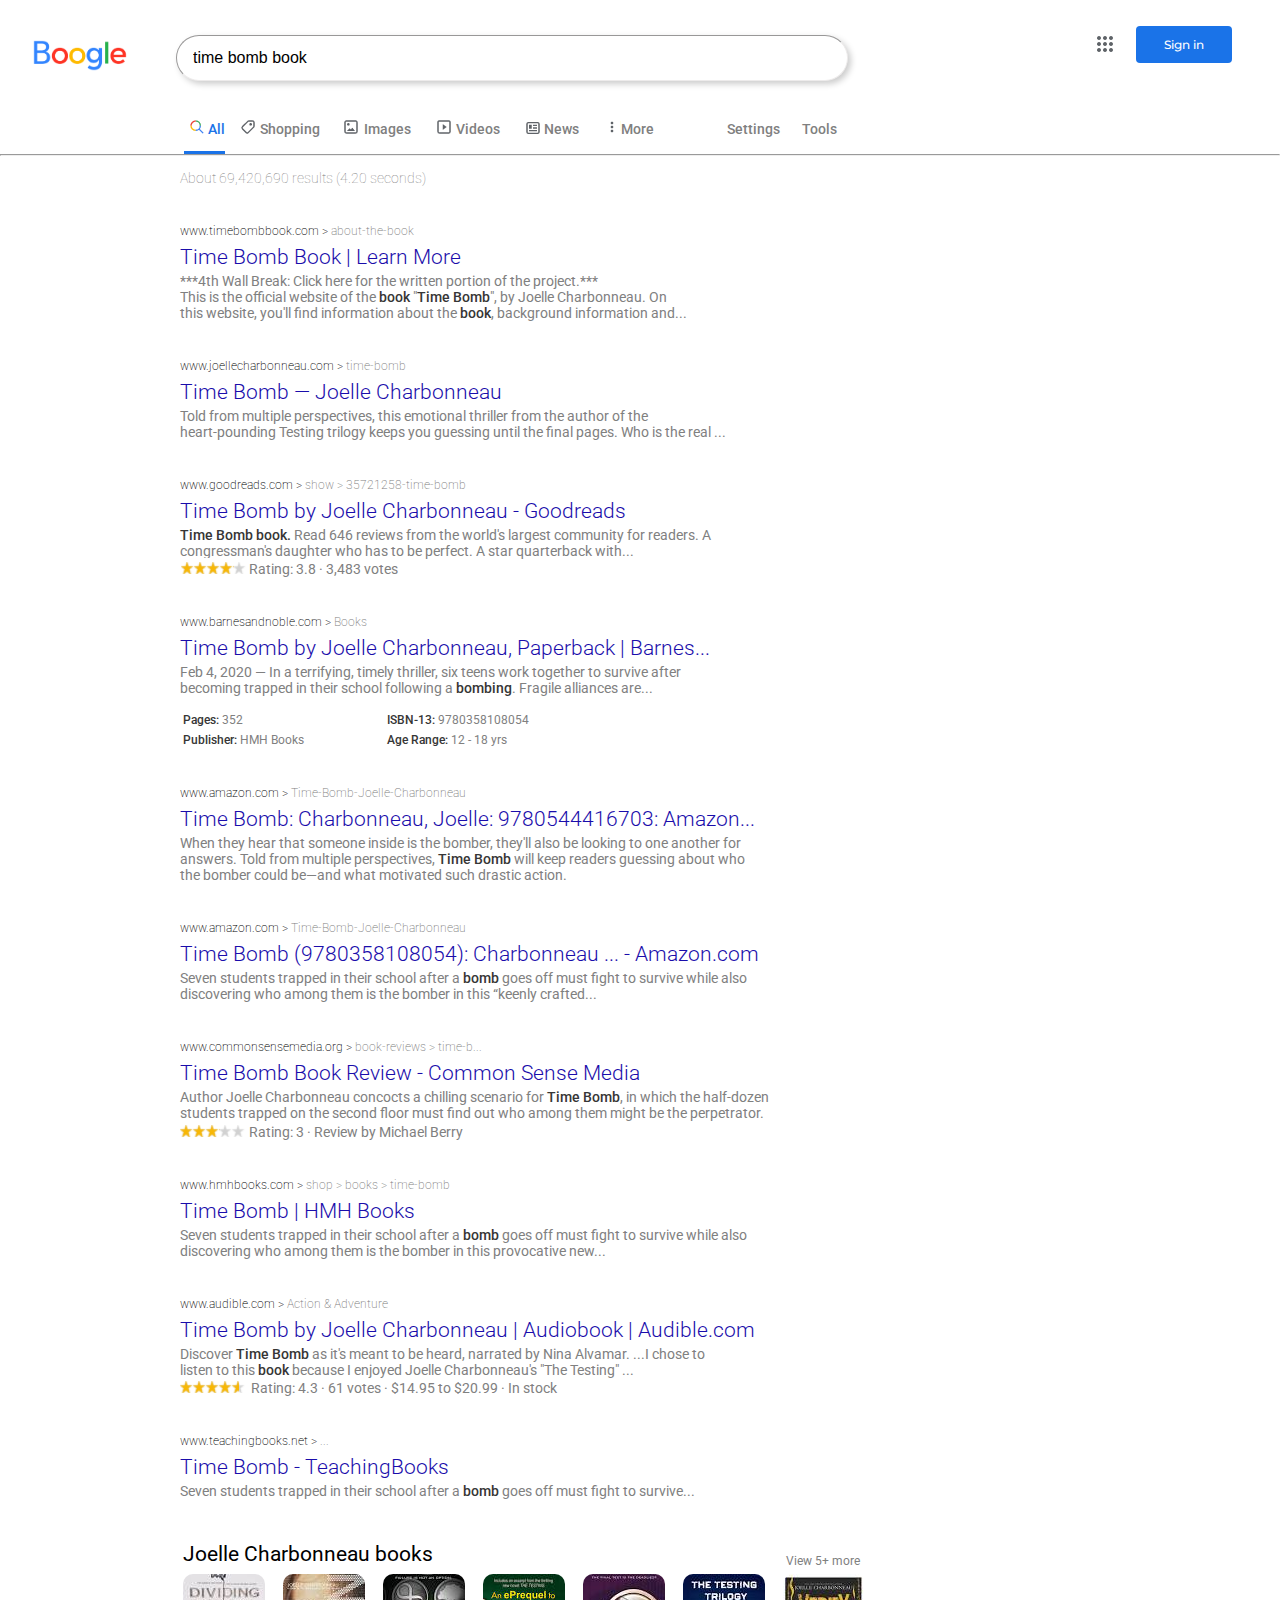
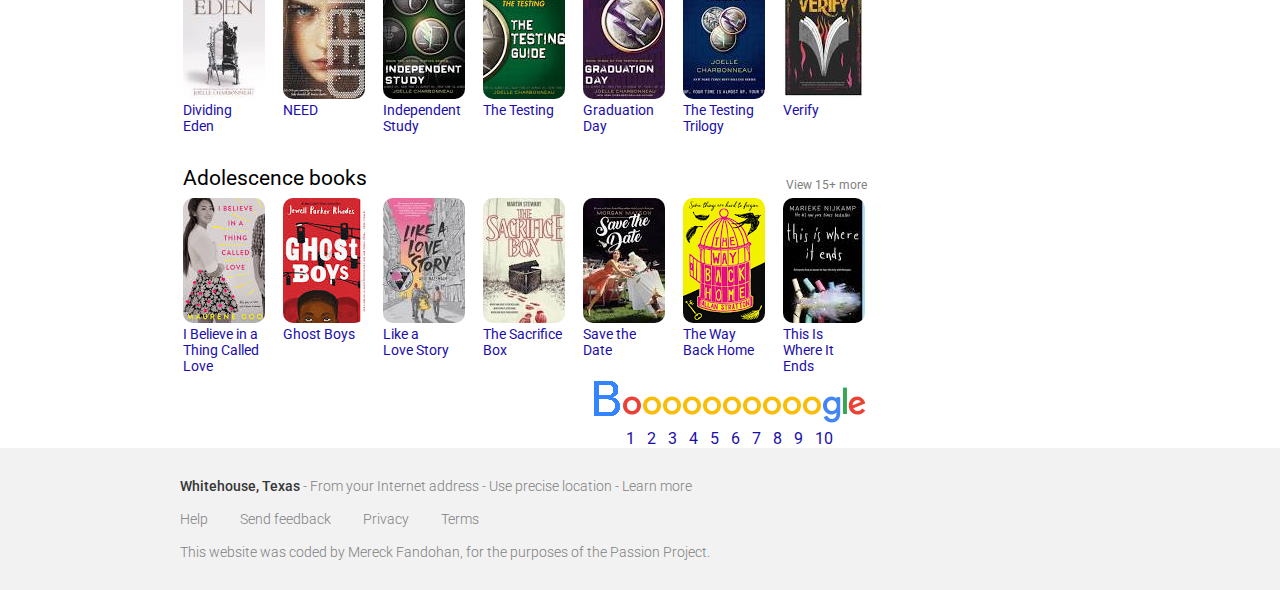
<file: index.html>
<!doctype html>
  <head>
    <title>time bomb book - Boogle Search</title>
    <link href="css/style.css" rel="stylesheet" type="text/css"/>
    <link href="img/favicon.png" rel="icon" type="text/css"/>
    <link rel="preconnect" href="https://fonts.gstatic.com">
    <link href="https://fonts.googleapis.com/css2?family=Montserrat:wght@400;500&family=Open+Sans:wght@300;400&family=Roboto:wght@400;500&display=swap" rel="stylesheet">
  </head>
  <body>
    <header>
      <a href="#"><img class="home-logo" src="img/home-logo.png"></a>
      <form>
        <input type="text" id="search-box" value="time bomb book">
      </form>
      <a href="https://www.google.com/intl/en/about/products?tab=wh">
        <div class="dots-img">
          <img src="img/9dots.png"></a>
        </div>
        <div class="sign-in">
          <a class="sign-in-button" href="https://accounts.google.com/ServiceLogin?hl=en&passive=true&continue=https://www.google.com/search%3Fq%3Dtime%2Bbomb%2Bbook%26oq%3Dtime%2Bbomb%2Bbook%26aqs%3Dchrome..69i57.2250j0j1%26sourceid%3Dchrome%26ie%3DUTF-8&ec=GAZAAQ">
          Sign in</a>
        </div>
        <ul class="navigation">
          <li id="active-navigation-link"><a href="#"><img src="img/searchiconall.png">All</a></li>
          <li class="navigation-link"><a href="#"><img src="img/shoppingiconall.png">Shopping</a></li>
          <li class="navigation-link"><a href="#"><img src="img/imagesiconall.png">Images</a></li>
          <li class="navigation-link"><a href="#"><img src="img/videosiconall.png">Videos</a></li>
          <li class="navigation-link"><a href="#"><img src="img/newsiconall.png">News</a></li>
          <li class="navigation-link"><a href="#"><img src="img/moreiconall.png">More</a></li>
          <li class="navigation-link--settings"><a href="#">Settings</a></li>
          <li class="navigation-link--tools"><a href="#">Tools</a></li>
        </ul>
      </header>
    <hr>
    <section>
      <h3 class="subtitle">About 69,420,690 results (4.20 seconds)</h3>
      <div class="results-container"><a href="website.html">
        <h3 class="results-website">www.timebombbook.com > <span id="grey-color">about-the-book</span></h3>
        <h3 class="results-website-title">Time Bomb Book | Learn More</h3></a>
        <p class="results-description">***4th Wall Break: Click here for the written portion of the
          project.***<br>This is the official website of the <span id="search-bold-term">book</span> "<span id="search-bold-term">Time Bomb</span>", by Joelle Charbonneau.
          On <br> this website, you'll find information about the <span id="search-bold-term">book</span>, background information and...</p>
      </div>
      <div class="results-container"><a href="http://www.joellecharbonneau.com/time-bomb">
        <h3 class="results-website">www.joellecharbonneau.com > <span id="grey-color"> time-bomb</span></h3>
        <h3 class="results-website-title">Time Bomb — Joelle Charbonneau</h3></a>
        <p class="results-description">Told from multiple perspectives, this emotional thriller
          from the author of the <br> heart-pounding Testing trilogy keeps you guessing until the final
          pages. Who is the real ...</p>
        </div>
      <div class="results-container"><a href="https://www.goodreads.com/book/show/35721258-time-bomb">
        <h3 class="results-website">www.goodreads.com > <span id="grey-color"> show > 35721258-time-bomb </h3>
        <h3 class="results-website-title">Time Bomb by Joelle Charbonneau - Goodreads</h3></a>
        <p class="results-description"><span id="search-bold-term">Time Bomb book.</span> Read 646 reviews from
          the world's largest community for readers. A <br>congressman's daughter who has to be perfect. A star quarterback
          with...<br><img class="rating-img" src="img/3.7-4.3rating.png"> Rating: 3.8 · ‎3,483 votes</p>
      </div>
      <div class="results-container"><a href="https://www.barnesandnoble.com/w/time-bomb-joelle-charbonneau/1126791943">
        <h3 class="results-website">www.barnesandnoble.com > <span id="grey-color"> Books</span></h3>
        <h3 class="results-website-title">Time Bomb by Joelle Charbonneau, Paperback | Barnes...</h3></a>
        <p class="results-description">Feb 4, 2020 — In a terrifying, timely thriller, six teens work together
          to survive after <br> becoming trapped in their school following a <span id="search-bold-term">bombing</span>.
          Fragile alliances are...</p>
        <table>
          <tr>
            <td style="width:200px;"class="data-table-text"><span id="search-bold-term">Pages:</span> 352</td>
            <td class="data-table-text"><span id="search-bold-term">ISBN-13:</span> 9780358108054</td>
          </tr>
        </table>
        <table>
          <tr>
            <td style="width:200px;" class="data-table-text"><span id="search-bold-term">Publisher:</span> HMH Books</td>
            <td class="data-table-text"><span id="search-bold-term">Age Range:</span> 12 - 18 yrs</td>
          </tr>
        </table>
      </div>
      <div class="results-container"><a href="https://www.amazon.com/Time-Bomb-Joelle-Charbonneau/dp/0544416708">
        <h3 class="results-website">www.amazon.com > <span id="grey-color"> Time-Bomb-Joelle-Charbonneau</span></h3>
        <h3 class="results-website-title">Time Bomb: Charbonneau, Joelle: 9780544416703: Amazon...</h3></a>
        <p class="results-description">When they hear that someone inside is the bomber, they'll also be looking to one another for<br>
          answers. Told from multiple perspectives, <span id="search-bold-term">Time Bomb</span> will keep readers guessing about who<br>
           the bomber could be—and what motivated such drastic action.</p>
      </div>
      <div class="results-container"><a href="https://www.amazon.com/Time-Bomb-Joelle-Charbonneau/dp/0358108055">
        <h3 class="results-website">www.amazon.com > <span id="grey-color"> Time-Bomb-Joelle-Charbonneau</span></h3>
        <h3 class="results-website-title">Time Bomb (9780358108054): Charbonneau ... - Amazon.com</h3></a>
        <p class="results-description">Seven students trapped in their school after a <span id="search-bold-term">bomb</span> goes
          off must fight to survive while also <br>discovering who among them is the bomber in this “keenly crafted...</p>
      </div>
      <div class="results-container"><a href="https://www.commonsensemedia.org/book-reviews/time-bomb">
        <h3 class="results-website">www.commonsensemedia.org > <span id="grey-color"> book-reviews > time-b...</span></h3>
        <h3 class="results-website-title">Time Bomb Book Review - Common Sense Media</h3>
        <p class="results-description">Author Joelle Charbonneau concocts a chilling scenario for <span id="search-bold-term">Time Bomb</span>, in which the
          half-dozen<br> students trapped on the second floor must find out who among them might be the perpetrator.<br>
        <img src="img/2.7-3.4rating.png" class="rating-img">Rating: 3 · ‎Review by Michael Berry</p>
      </div>
      <div class="results-container"><a href="https://www.hmhbooks.com/shop/books/time-bomb/9780544416703">
        <h3 class="results-website">www.hmhbooks.com > <span id="grey-color"> shop > books > time-bomb</span></h3>
        <h3 class="results-website-title">Time Bomb | HMH Books</h3></a>
        <p class="results-description">Seven students trapped in their school after a <span id="search-bold-term">bomb</span>
           goes off must fight to survive while also <br> discovering who among them is the bomber in this provocative new...
        </p>
      </div>
      <div class="results-container"><a href="https://www.audible.com/pd/Time-Bomb-Audiobook/B078RRG4H9">
        <h3 class="results-website">www.audible.com > <span id="grey-color"> Action & Adventure</span></h3>
        <h3 class="results-website-title">Time Bomb by Joelle Charbonneau | Audiobook | Audible.com</h3></a>
        <p class="results-description">Discover <span id="search-bold-term">Time Bomb</span> as it's meant to be heard, narrated by Nina Alvamar. ...I chose to <br>
          listen to this <span id="search-bold-term">book</span> because I enjoyed Joelle Charbonneau's "The Testing" ...<br>
          <img src="img/4.4-4.9rating.png" class="rating-img">Rating: 4.3 · ‎61 votes · ‎$14.95 to $20.99 · ‎In stock</p>
        </div>
        <div class="results-container"><a href="https://www.teachingbooks.net/tb.cgi?tid=58062">
          <h3 class="results-website">www.teachingbooks.net > <span id="grey-color"> ...</span>
          <h3 class="results-website-title">Time Bomb - TeachingBooks</h3></a>
          <p class="results-description">Seven students trapped in their school after a <span id="search-bold-term">bomb</span>
             goes off must fight to survive...</p>
        </div>
        <div class="results-container">
        <table>
          <tr>
            <td style="width:599px;"class="interactive-table-title">Joelle Charbonneau books</td>
            <td class="interactive-table-button"><a href="#">View 5+ more</a></td>
          </tr>
        </table>
        <table>
          <tr>
            <td class="preview-tm"><a href="#"><img class="img-tm-border" src="img/jcbk1.png"><br>Dividing<br>Eden</a></td>
            <td style="padding-left: 15px;"class="preview-tm"><a href="#"><img class="img-tm-border" src="img/jcbk2.png"><br>NEED<br><span style="color:white;">_</span></a></td>
            <td style="padding-left: 15px;"class="preview-tm"><a href="#"><img class="img-tm-border" src="img/jcbk3.png"><br>Independent<br>Study</a></td>
            <td style="padding-left: 15px;"class="preview-tm"><a href="#"><img class="img-tm-border" src="img/jcbk4.png"><br>The Testing<br><span style="color:white;">_</span></a></td>
            <td style="padding-left: 15px;"class="preview-tm"><a href="#"><img class="img-tm-border" src="img/jcbk5.png"><br>Graduation<br>Day</a></td>
            <td style="padding-left: 15px;"class="preview-tm"><a href="#"><img class="img-tm-border" src="img/jcbk6.png"><br>The Testing<br>Trilogy</a></td>
            <td style="padding-left: 15px;"class="preview-tm"><a href="#"><img class="img-tm-border" src="img/jcbk7.png"><br>Verify<br><span style="color:white;">_</span></a></td>
          </tr>
        </table>
      </div>
      <div class="results-container">
        <table>
          <tr>
            <td style="width:599px;"class="interactive-table-title">Adolescence books</td>
            <td class="interactive-table-button"><a href="#">View 15+ more</a></td>
          </tr>
        </table>
        <table>
          <tr>
            <td class="preview-tm"><a href="#"><img class="img-tm-border" src="img/abbk1.png"><br>I Believe in a<br>Thing Called<br>Love</td>
            <td style="padding-left:15px;"class="preview-tm"><a href="#"><img class="img-tm-border" src="img/abbk2.png"><br>Ghost Boys<br><span style="color:white;">_<br>_</span></td>
            <td style="padding-left:15px;"class="preview-tm"><a href="#"><img class="img-tm-border" src="img/abbk3.png"><br>Like a <br>Love Story<br><span style="color:white;">_</span></td>
            <td style="padding-left:15px;"class="preview-tm"><a href="#"><img class="img-tm-border" src="img/abbk4.png"><br>The Sacrifice <br> Box<br><span style="color:white;">_</span></td>
            <td style="padding-left:15px;"class="preview-tm"><a href="#"><img class="img-tm-border" src="img/abbk5.png"><br>Save the <br> Date<br><span style="color:white;">_</span></td>
            <td style="padding-left:15px;"class="preview-tm"><a href="#"><img class="img-tm-border" src="img/abbk6.png"><br>The Way <br> Back Home<br><span style="color:white;">_</span></td>
            <td style="padding-left:15px;"class="preview-tm"><a href="#"><img class="img-tm-border" src="img/abbk7.png"><br>This Is<br>Where It<br>Ends</td>
        </table>
      </div>
      <div class="results-container">
        <div style="text-align:center;">
        <img src="img/booglepagenav.png"><br>
        <a href="#" style="font-family:'Roboto',sans-serif;padding: 4px;text-decoration:none;">1</a>
        <a href="#" style="font-family:'Roboto',sans-serif;padding: 4px;text-decoration:none;">2</a>
        <a href="#" style="font-family:'Roboto',sans-serif;padding: 4px;text-decoration:none;">3</a>
        <a href="#" style="font-family:'Roboto',sans-serif;padding: 4px;text-decoration:none;">4</a>
        <a href="#" style="font-family:'Roboto',sans-serif;padding: 4px;text-decoration:none;">5</a>
        <a href="#" style="font-family:'Roboto',sans-serif;padding: 4px;text-decoration:none;">6</a>
        <a href="#" style="font-family:'Roboto',sans-serif;padding: 4px;text-decoration:none;">7</a>
        <a href="#" style="font-family:'Roboto',sans-serif;padding: 4px;text-decoration:none;">8</a>
        <a href="#" style="font-family:'Roboto',sans-serif;padding: 4px;text-decoration:none;">9</a>
        <a href="#" style="font-family:'Roboto',sans-serif;padding: 4px;text-decoration:none;">10</a>
      </div>
    </div>
    </section>
    <footer>
      <div class="results-container">
        <h3 class="footer-text"><span id="search-bold-term">Whitehouse, Texas</span> - From your Internet address - <a href="#">Use precise location</a> - <a href="#">Learn more</a></h3>
        <ul style="padding:0;">
          <li style="padding-left:0;"class="footer-navigation"><a href="#">Help</a></li>
          <li class="footer-navigation"><a href="#">Send feedback</a></li>
          <li class="footer-navigation"><a href="#">Privacy</a></li>
          <li class="footer-navigation"><a href="#">Terms</a></li>
        </ul>
        <h3 class="footer-text">This website was coded by Mereck Fandohan, for the purposes of the Passion Project.</h3>
    </footer>
  </body>
</html>
<!--This website was coded by Mereck Fandohan, for the purposes of the Passion Project.-->
</file>
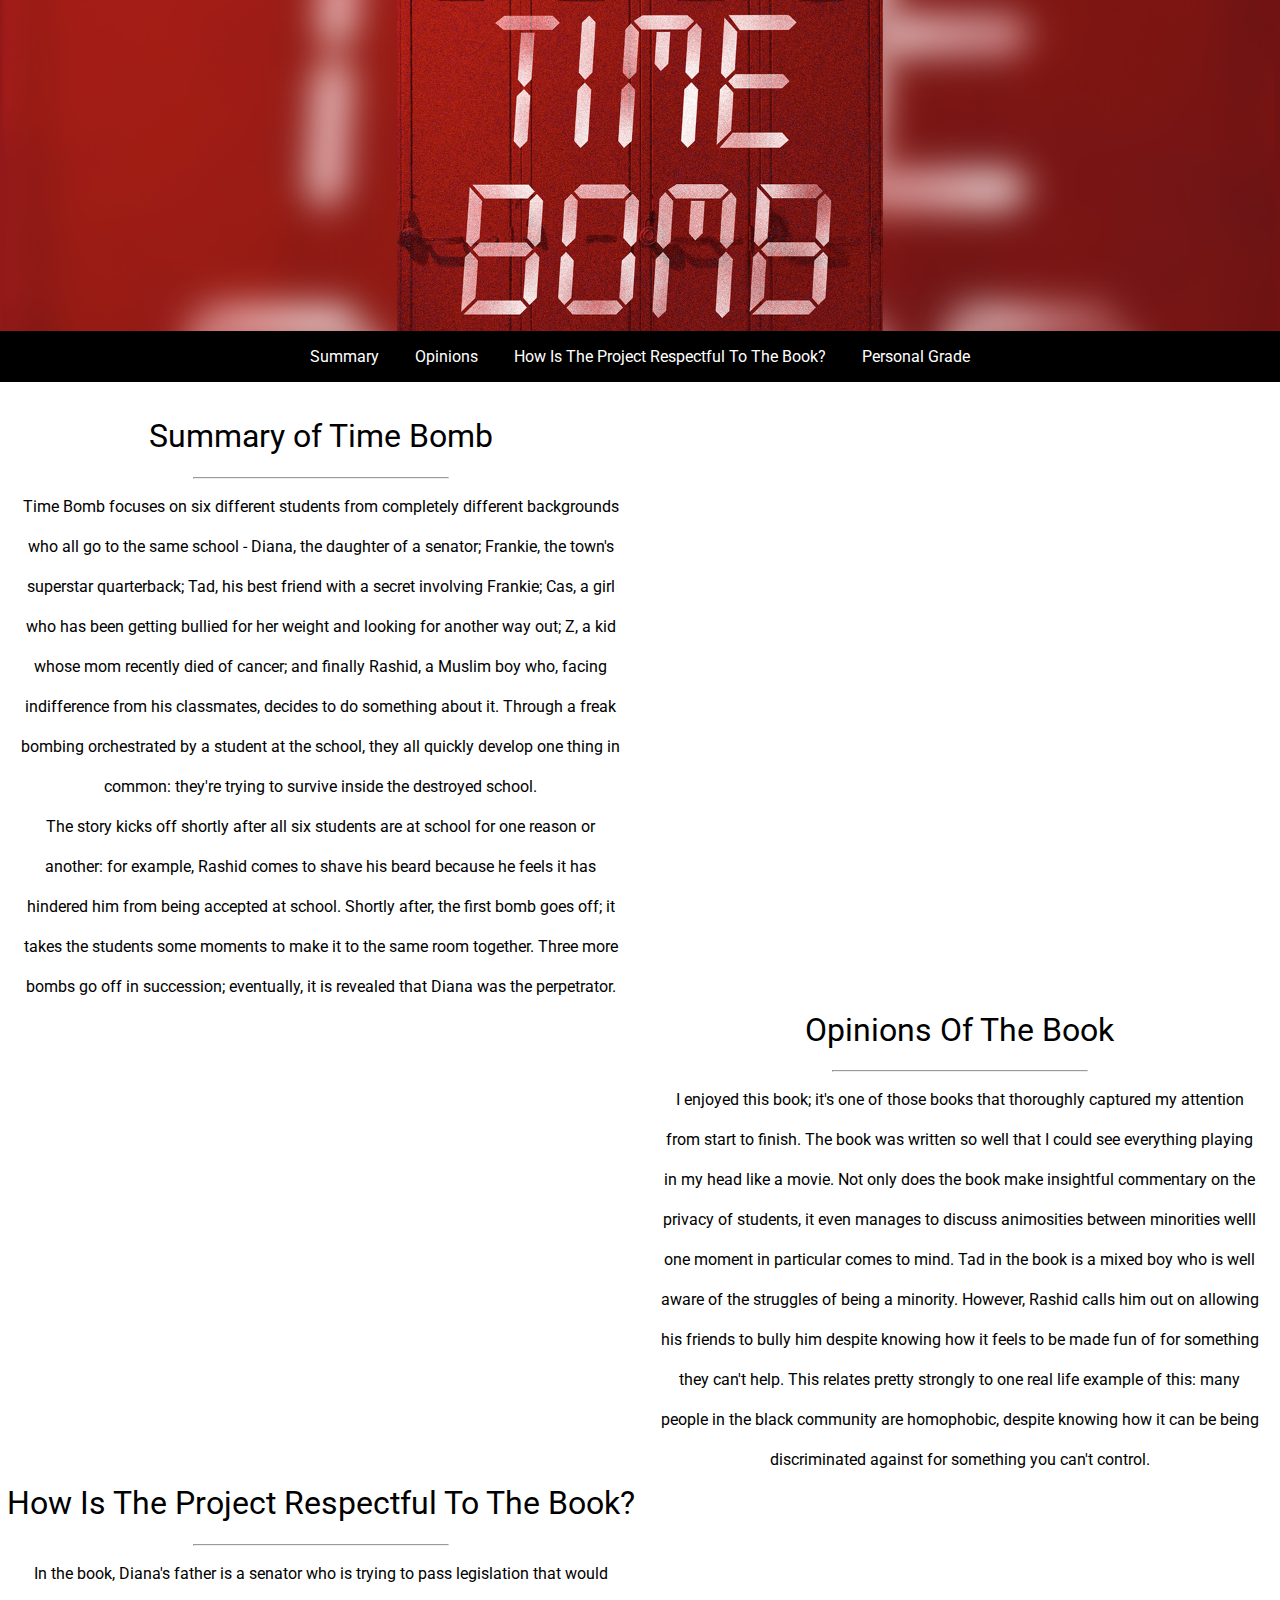
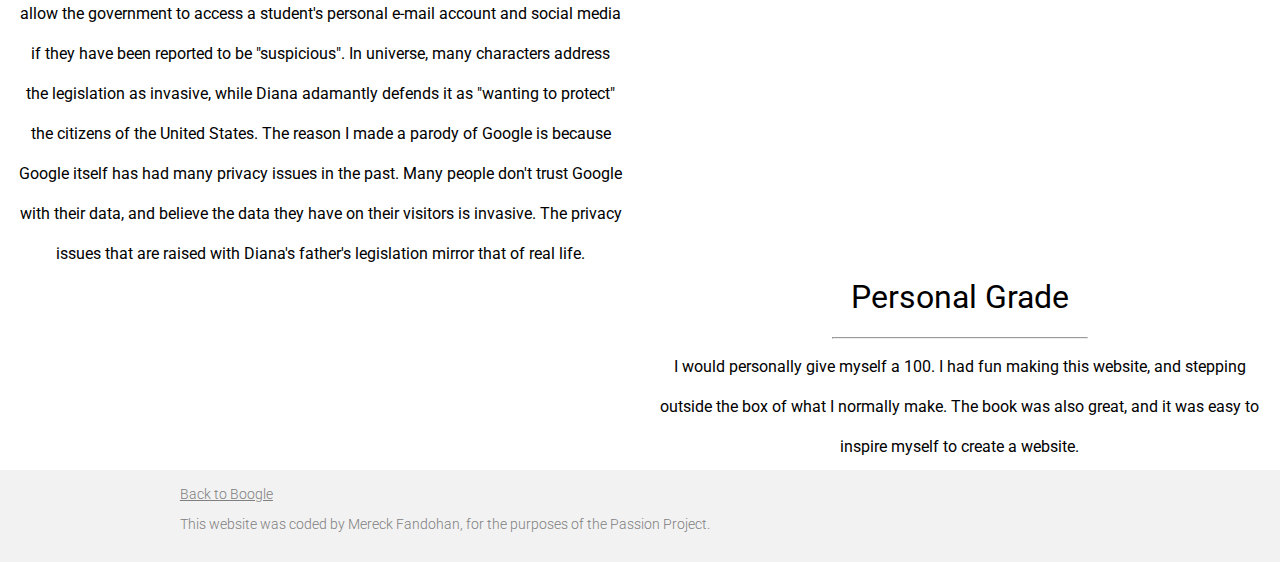
<file: website.html>
<html>
  <head>
    <title>Time Bomb Book | Learn More</title>
    <link href="css/writtenportion-style.css" rel="stylesheet" type="text/css"/>
    <link href="img/favicon.png" rel="icon" type="text/css"/>
    <link rel="preconnect" href="https://fonts.gstatic.com">
    <link href="https://fonts.googleapis.com/css2?family=Montserrat:wght@400;500&family=Open+Sans:wght@300;400&family=Roboto:wght@400;500&display=swap" rel="stylesheet">
  </head>
  <body>
    <header>
      <img class="header-img" src="img/header-img.png"/>
      <ul class="navigation">
        <li class="navigation-link"><a href="#summary">Summary</a></li>
        <li class="navigation-link"><a href="#opinion">Opinions</a></li>
        <li class="navigation-link"><a href="#project">How Is The Project Respectful To The Book?</a></li>
        <li class="navigation-link"><a href="#personalgrade">Personal Grade</a></li>
    </header>
    <section>
      <a id="summary"></a>
      <table class="master-table">
        <tr>
          <td style="width:50%;">
            <h1 class="section-header">Summary of Time Bomb</h1>
            <hr style="width:40%;">
            <p class="section-text">Time Bomb focuses on six different students from completely different
              backgrounds who all go to the same school - Diana, the daughter of a senator; Frankie,
              the town's superstar quarterback; Tad, his best friend with a secret involving Frankie; Cas,
              a girl who has been getting bullied  for her weight and looking for another way out; Z, a kid
              whose mom recently died of cancer; and finally Rashid, a Muslim boy who, facing indifference
              from his classmates, decides to do something about it. Through a freak bombing orchestrated
              by a student at the school, they all quickly develop one thing in common: they're trying to survive
              inside the destroyed school. <br>The story kicks off shortly after all six students are at school
              for one reason or another: for example, Rashid comes to shave his beard because he feels it has hindered
              him from being accepted at school. Shortly after, the first bomb goes off; it takes the students some
              moments to make it to the same room together. Three more bombs go off in succession; eventually, it
              is revealed that Diana was the perpetrator.</p>
            </td>
            <td style="width:50%;height:50%;z-index:1;">
              <div class="cincopa_responsive_iframe" style="padding:56.25% 0 0 0;position:relative;">
                <div class="cincopa_responsive_wrapper" style="height:100%;left:0;position:absolute;top:0;width:100%;">
                  <iframe width="100%" height="65%" src="https://www.cincopa.com/media-platform/iframe.aspx?fid=AsAATyu82SD4"
                  frameborder="0" allowfullscreen scrolling="no"></iframe></div></div>
            </td>
          </tr>
          <tr>
            <td style="width:50%;"></td>
              <td style="width:50%;">
                <a id="opinion"></a>
                <h1 class="section-header">Opinions Of The Book</h1>
                <hr style="width:40%;">
                <p class="section-text">I enjoyed this book; it's one of those books that thoroughly captured my attention from start to finish.
                The book was written so well that I could see everything playing in my head like a movie. Not only does the book make insightful commentary
                on the privacy of students, it even manages to discuss animosities between minorities welll one moment in particular comes to mind. Tad in the book is a mixed
                boy who is well aware of the struggles of being a minority. However, Rashid calls him out on allowing his friends to bully him despite knowing how it feels
                to be made fun of for something they can't help. This relates pretty strongly to one real life example of this: many people in the black
                community are homophobic, despite knowing how it can be being discriminated against for something you can't control.</p>
                </td>
            </tr>
            <tr>
              <td style="width:50%;">
                <a id="project"></a>
                <h1 class="section-header">How Is The Project Respectful To The Book?</h1>
                <hr style="width:40%;">
                <p class="section-text">In the book, Diana's father is a senator who is trying to pass legislation that would allow
                  the government to access a student's personal e-mail account and social media if they have been reported to be "suspicious".
                  In universe, many characters address the legislation as invasive, while Diana adamantly defends it as "wanting to protect" the citizens
                  of the United States. The reason I made a parody of Google is because Google itself has had many privacy issues in the past. Many
                  people don't trust Google with their data, and believe the data they have on their visitors is invasive. The privacy issues that
                  are raised with Diana's father's legislation mirror that of real life. </p>
                </td>
              </tr>
              <tr>
                <td style="width:50%;">
                </td>
                <td style="width:50%;">
                  <a id="personalgrade"></a>
                  <h1 class="section-header">Personal Grade</h1>
                  <hr style="width:40%;">
                  <p class="section-text">I would personally give myself a 100. I had fun making this website, and stepping outside the box of what
                    I normally make. The book was also great, and it was easy to inspire myself to create a website.</p>
                  </td>
                </tr>
              </table>
      </section>
      <footer>
        <div class="results-container">
          <a class="footer-text" href="index.html">Back to Boogle</a>
          <h3 class="footer-text">This website was coded by Mereck Fandohan, for the purposes of the Passion Project.</h3></div>
      </footer>
    </body>
  </html>
</file>
<file: css/style.css>
a {
  color: #1a0dab;
}
.home-logo {
  width: 96px;
  padding: 2.5em 0em 0em 2em;
}
#search-box {
  width: 652px;
  height: 42px;
  font-family: 'Arial', sans-serif;
  position: absolute;
  margin-left: 11em;
  margin-top: -2.5em;
  border-radius: 25px 25px 25px 25px;
  outline: none;
  box-shadow: 3px 3px 6px #cccccc;
  font-size: 16px;
  padding-left: 1em;
  border-width: 1px;
  border-color: #edebeb;
}
#search-box:hover {
  box-shadow: 3px 3px 6px #a6a6a6;
}
body {
  margin: 0;
  min-width: 1250px;
}
.dots-img {
  float: right;
  margin-top: -3em;
  margin-right: 10em;
}
.sign-in {
  float: right;
  margin-top: -2.5em;
  margin-right: 3em;
}
.sign-in-button {
  font-family: 'Montserrat', sans-serif;
  text-decoration: none;
  background-color: #1a73e8;
  color: white;
  padding: 11px 28px 11px 28px;
  border-radius: 4px 4px 4px 4px;
  font-size: 0.75em;
  font-weight: 500;
}
.sign-in-button:hover {
  background-color: #308aff;
  box-shadow: 1px 1px 1px grey;
}
.navigation-link {
  display: inline;
  padding: 9px;
  font-family: 'Roboto', sans-serif;
  font-size: 14px;
  font-weight: 500;
}
.navigation-link>a {
  text-decoration: none;
  color: grey;
}
.navigation {
  padding-top: 0.5em;
  padding-left: 11.5em;
}
#active-navigation-link {
  display: inline;
  padding: 0px 0px 14px 0px;
  font-family: 'Roboto', sans-serif;
  font-size: 14px;
  font-weight: 500;
  border-bottom: #1a73e8 solid 3px;
  padding-bottom: 14px;
}
#active-navigation-link>a {
  text-decoration: none;
  color: #1a73e8;
}
.navigation-link--settings {
  display: inline;
  padding: 9px;
  font-family: 'Roboto', sans-serif;
  font-size: 14px;
  font-weight: 500;
  padding-left: 60px;
}
.navigation-link--settings>a {
  color: grey;
  text-decoration: none;
}
.navigation-link--tools {
  display: inline;
  padding: 9px;
  font-family: 'Roboto', sans-serif;
  font-size: 14px;
  font-weight: 500;
}
.navigation-link--tools>a {
  text-decoration: none;
  color: grey;
}
.subtitle {
 padding-left: 179.9px;
 color: grey;
 font-family: 'Roboto', sans-serif;
 font-weight: 100;
 font-size: 14px;
}
.results-container {
  padding-left: 179.9px;
}
.results-website {
  font-family: 'Roboto', sans-serif;
  font-size: 12px;
  color: black;
  font-weight: 200;
  padding-top: 2em;
}

.results-container>a {
  text-decoration: none;
}
.results-website-title {
  margin: -5px 0px -10px 0px;
  font-family: 'Roboto', sans-serif;
  font-size: 21px;
  font-weight: 300;
}
.results-website-title:hover {
  text-decoration: underline;
}
#grey-color {
  color: grey;
}
.results-description {
  font-family: 'Roboto', sans-serif;
  font-size: 14px;
  color: grey;
}
#search-bold-term {
  color: #363636;
  font-weight: 500;
}
.rating-img {
  margin-top: -1px;
}
.data-table-text {
  font-family: 'Roboto', sans-serif;
  font-size: 12px;
  color: grey;
}
.interactive-table-title {
  font-family: 'Roboto', sans-serif;
  font-size: 21px;
  padding-top: 1.25em;
}
table, th, td {
  bordesr: 1px solid black;
  bordser-collapse: collapse;
}
.interactive-table-button {
  font-family: 'Roboto', sans-serif;
  font-size: 12px;
  color: grey;
  padding-top: 3.25em;
}
.interactive-table-button>a {
  text-decoration: none;
  color: grey;
}
.preview-tm {
  font-family: 'Roboto', sans-serif;
  font-size: 14px;
}
.preview-tm>a {
  text-decoration: none;
}
.img-tm-border {
  border-radius: 10px 10px 10px 10px;
}
footer {
  background-color: #f2f2f2;
  padding-top: 1em;
  padding-bottom: 1em;
  margin: 0;
}
.footer-text {
  font-family: 'Roboto', sans-serif;
  font-weight: 300;
  color: grey;
  font-size: 14px;
}
.footer-text>a {
  color: grey;
  text-decoration: none;
}
.footer-text>a:hover {
  color: black;
}
.footer-navigation {
  font-family: 'Roboto', sans-serif;
  font-weight: 300;
  color: grey;
  font-size: 14px;
  display: inline;
  padding: 1em;
}
.footer-navigation>a {
  color: grey;
  text-decoration: none;
}
.footer-navigation>a:hover {
  color: black;
}
</file>
<file: css/writtenportion-style.css>
body {
  margin: 0;
}
.header-img {
  width: 100%;
}
.navigation {
  text-align: center;
  background-color: black;
  padding: 16px;
  margin: 0;
}
.navigation-link {
  font-family: 'Roboto', sans-serif;
  font-size: 16px;
  display: inline;
  padding: 16px;
}
.navigation-link>a {
  text-decoration: none;
  color: white;
}
.navigation-link>a:hover {
  background-color: white;
  color: black;
  padding: 16px;
}
.section-header {
  font-family: 'Roboto', sans-serif;
  font-weight: 400;
  font-size: 32px;
  text-align: center;
}
.section-text {
  font-family: 'Roboto', sans-serif;
  font-size: 16px;
  text-align: center;
  line-height: 2.5em;
  margin: 0 1em 0 1em;
}
table, tr, td {

}
.master-table {
  margin: 2em 0 0 0;
  width: 100%;
}
section {
  text-align: center;
}
.results-container {
  padding-left: 179.9px;
}
.footer-text {
  font-family: 'Roboto', sans-serif;
  font-weight: 300;
  color: grey;
  font-size: 14px;
}
footer {
  background-color: #f2f2f2;
  padding-top: 1em;
  padding-bottom: 1em;
  margin: 0;
}
</file>
